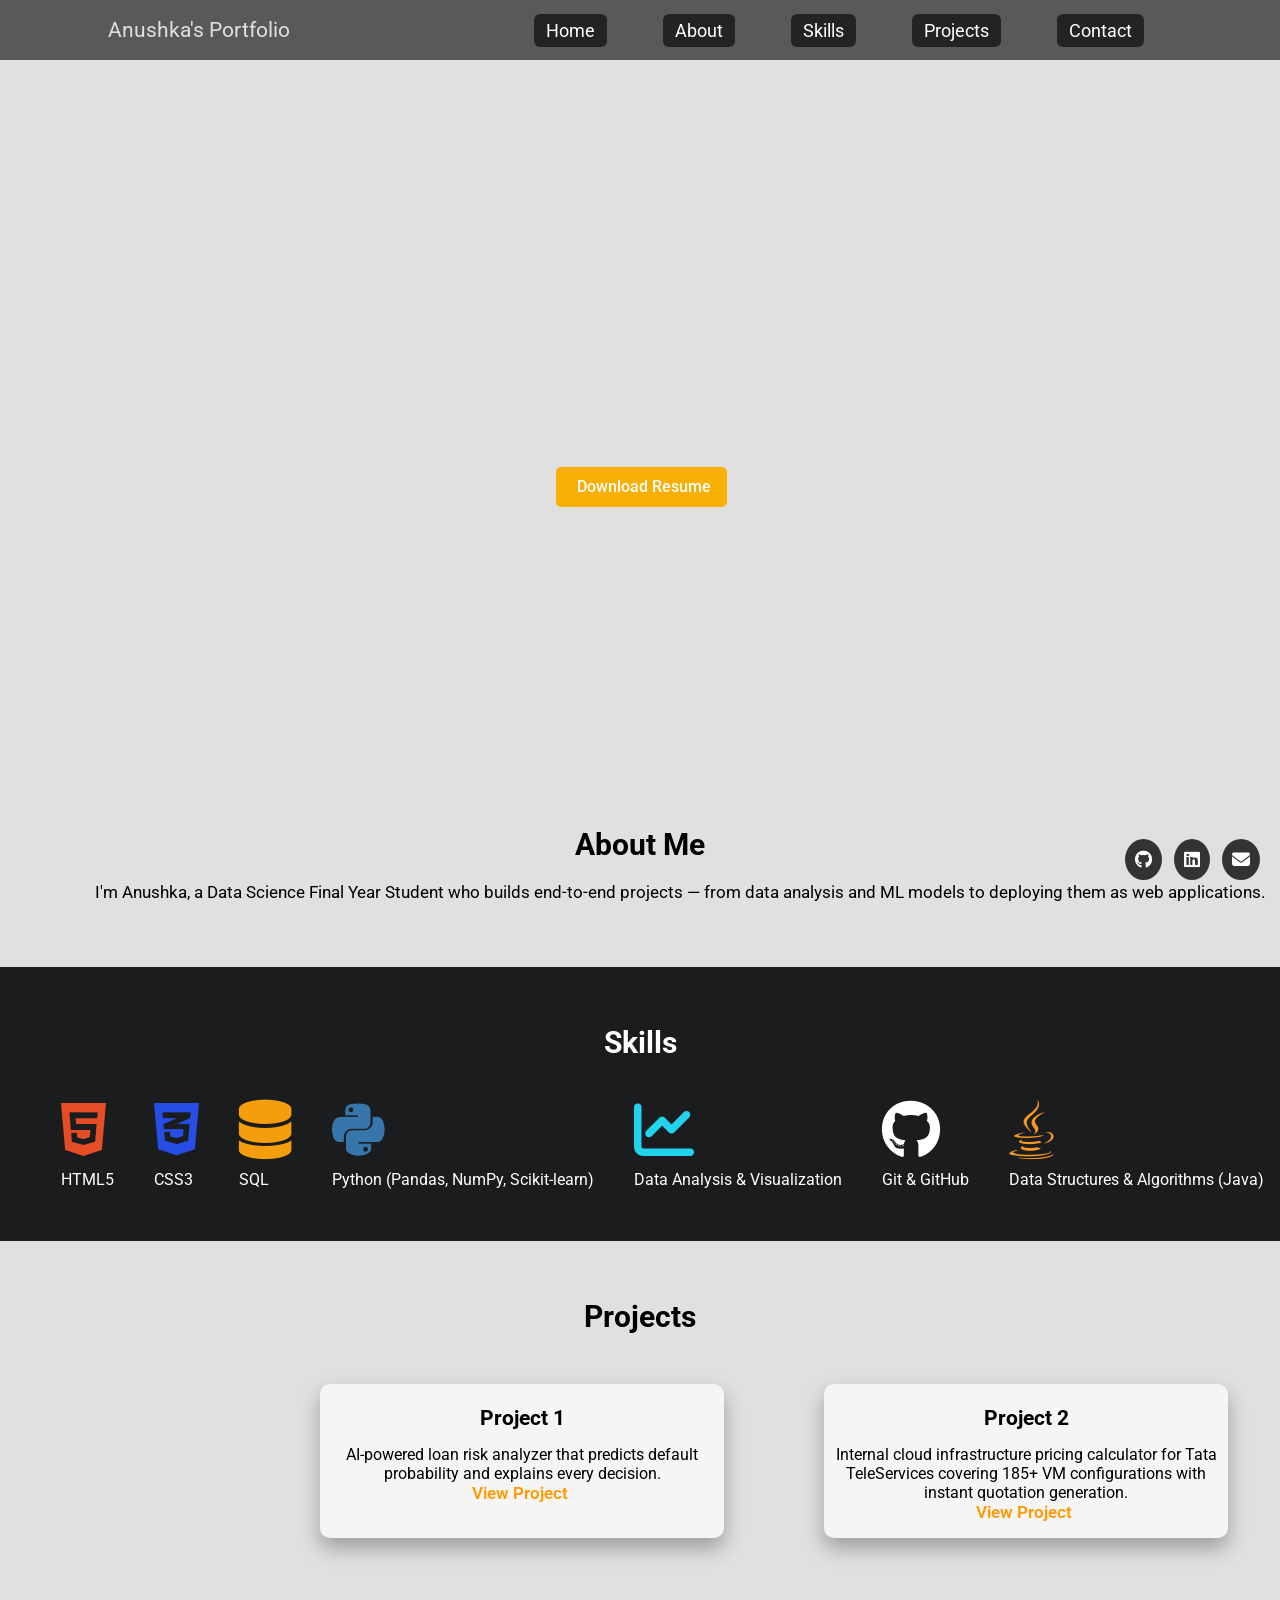
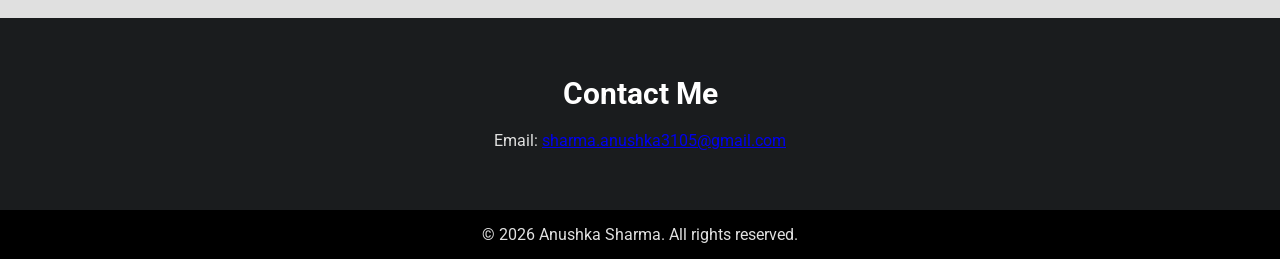
<file: index.html>
<!DOCTYPE html>
<html lang="en">

<head>
  <meta charset="UTF-8">
  <meta name="viewport" content="width=device-width, initial-scale=1.0">
  <title>Anushka's Portfolio</title>
  <link rel="stylesheet" href="css/styles.css">
  <link rel="preconnect" href="https://fonts.googleapis.com">
  <link rel="preconnect" href="https://fonts.gstatic.com" crossorigin>
  <link href="https://fonts.googleapis.com/css2?family=Roboto:ital,wght@0,100..900;1,100..900&display=swap"
    rel="stylesheet">

  <link rel="stylesheet" href="https://cdnjs.cloudflare.com/ajax/libs/font-awesome/6.5.0/css/all.min.css">

  <style>
    video {
      position: absolute;
      top: 0;
      left: 0;
      width: 100%;
      height: 100%;
      object-fit: cover;
      z-index: -1;
      /* negative value pushes the video behind everything whereas positive value does opposite*/
    }
  </style>
</head>

<body>
  <video autoplay loop muted plays-inline>
    <source src="Background/pixabay.mp4" type="video/mp4">
  </video>

  <!-- NAV BAR -->
  <section id="home">
    <header>
      <nav>
        <div style="font-size: 21px;">Anushka's Portfolio</div>
        <div>
          <ul>
            <li><a href="#home" class="nav-bar">Home</a></li>
            <li><a href="#about" class="nav-bar">About</a></li>
            <li><a href="#skills" class="nav-bar">Skills</a></li>
            <li><a href="#projects" class="nav-bar">Projects</a></li>
            <li><a href="#contact" class="nav-bar">Contact</a></li>
          </ul>
        </div>
      </nav>
    </header>

    <!-- HEADER -->
    <main>
      <div>
        <h1 class="main-heading1">Hi, I'm Anushka</h1>
        <h2 class="main-heading2">Data Science Student | Turning Data into Actionable Insights | Open to Opportunities</h2>
      </div> <br><br><br>
      <a href="https://drive.google.com/uc?export=download&id=1_jkMbbO7GQp9BDtdbV1gKa3lmZ-XW2z_" class="btn1">Download Resume</a>
    </main>
    </div>
  </section>

  <!-- SOCIAL MEDIA ICONS -->
  <div class="social-fixed">
    <a href="https://github.com/AnushkaSharma3105/" target="_blank" title="GitHub">
      <i class="fab fa-github"></i>
    </a>
    <a href="https://linkedin.com/in/anushka-sharma-344013289/" target="_blank" title="LinkedIn">
      <i class="fab fa-linkedin"></i>
    </a>
    <a href="mailto:sharma.anushka3105@gmail.com" title="Email">
      <i class="fas fa-envelope"></i>
    </a>
  </div>

  <!-- ABOUT -->
  <section id="about">
    <div class="aboutme">
      <h2>About Me</h2>
      <p>I'm Anushka, a Data Science Final Year Student who builds end-to-end projects — 
from data analysis and ML models to deploying them as web applications.
      </p>
    </div>
  </section>

  <!-- SKILLS -->
  <section id="skills">
    <div class="myskills">
      <h2>Skills</h2>
      <div class="icons-row">

        <div class="skill-item">
          <i class="fab fa-html5 fa-3x" style="color: #e44d26;"></i>
          <p>HTML5</p>
        </div>
        <div class="skill-item">
          <i class="fab fa-css3-alt fa-3x " style="color: #264de4;"></i>
          <p>CSS3</p>
        </div>
        
        <div class="skill-item">
          <i class="fas fa-database fa-3x" style="color:#f59e0b;"></i>
          <p>SQL</p>
        </div>

        <div class="skill-item">
          <i class="fab fa-python fa-3x" style="color: #3776ab;"></i>
          <p>Python (Pandas, NumPy, Scikit-learn)</p>
        </div>
        <div class="skill-item">
          <i class="fas fa-chart-line fa-3x" style="color:#22d3ee;"></i>
          <p>Data Analysis & Visualization</p>
        </div>
        <div class="skill-item">
          <i class="fab fa-github fa-3x" style="color:#ffffff;"></i>
          <p>Git & GitHub</p>
        </div>

        <div class="skill-item">
          <i class="fab fa-java fa-3x" style="color: #f89820;"></i>
          <p>Data Structures & Algorithms (Java)</p>
        </div>

      </div>

    </div>

  </section>

  <!-- PROJECTS -->
  <section id="projects">
    <div class="project-card">
      <h2>Projects</h2>
      <div class="project-box">

        <div id="project1">
          <h3>Project 1</h3>
          <p>AI-powered loan risk analyzer that predicts default probability and explains every decision.</p>
          <a href="project1.html">View Project</a>
        </div>

        <div id="project2">
          <h3>Project 2</h3>
          <p>Internal cloud infrastructure pricing calculator for Tata TeleServices covering 185+ VM configurations with instant quotation generation.</p>
          <a href="project2.html">View Project</a>
        </div>
      </div>

    </div>
  </section>

  <!-- CONTACT -->
  <section id="contact">
    <div class="contact-me">
      <h2>Contact Me</h2>
      <p>Email: <a href="mailto:sharma.anushka3105@gmail.com">sharma.anushka3105@gmail.com</a></p>

    </div>
  </section>

  <!-- FOOTER -->
  <footer>
    © 2026 Anushka Sharma. All rights reserved.
  </footer>
</body>

</html>
</file>
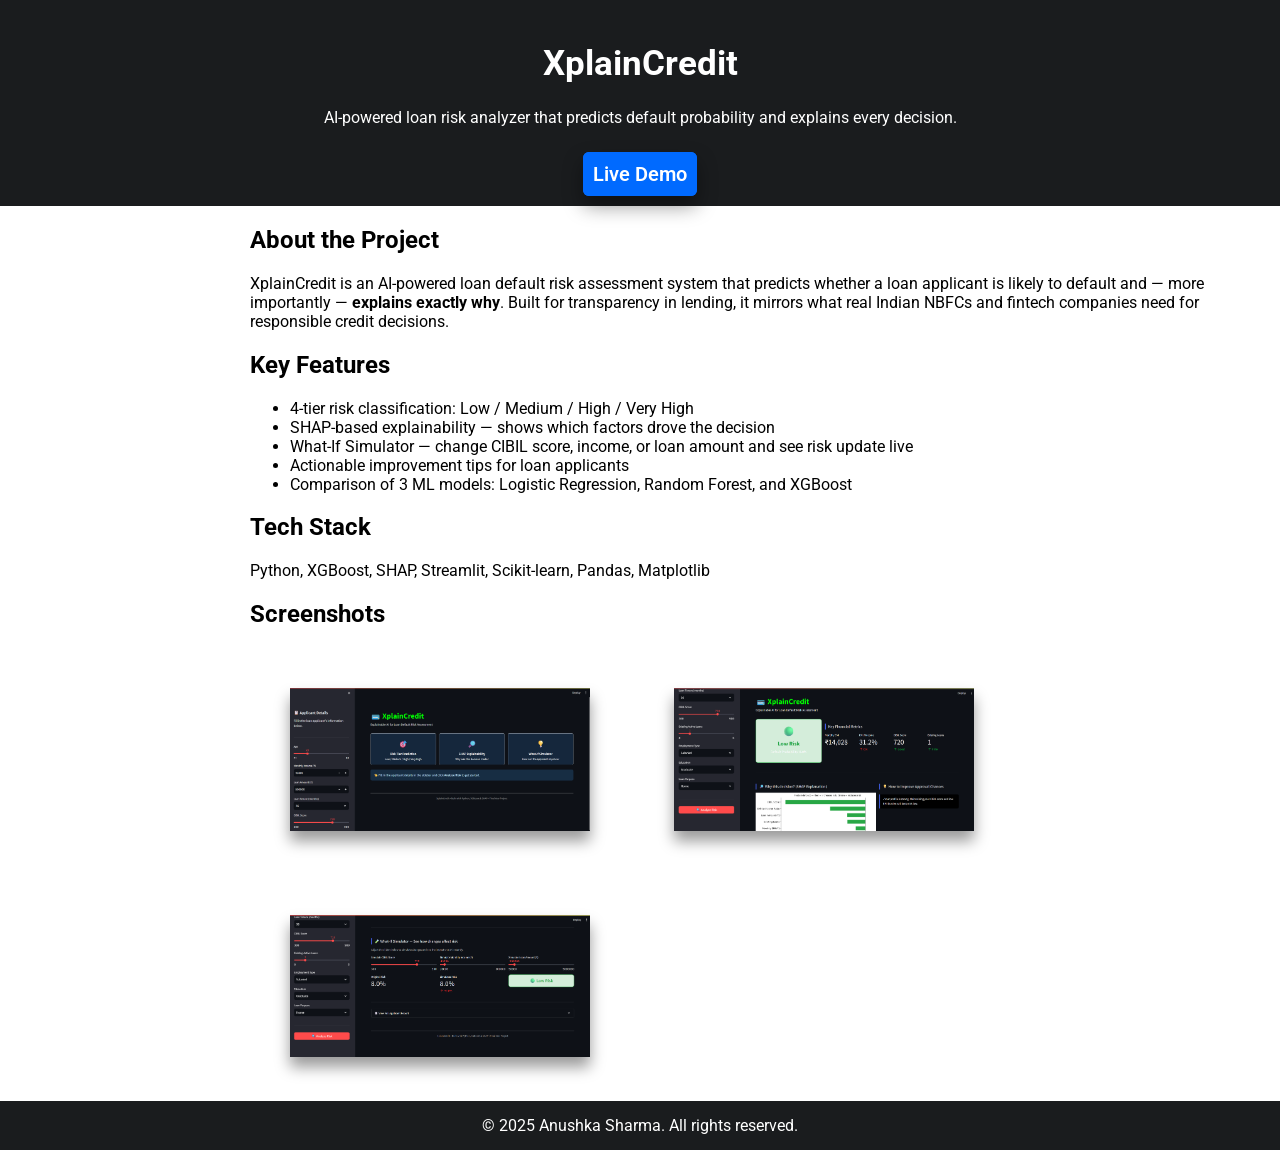
<file: project1.html>
<!DOCTYPE html>
<html lang="en">

<head>
    <meta charset="UTF-8">
    <meta name="viewport" content="width=device-width, initial-scale=1.0">
    <title>Project 1</title>
    <link rel="stylesheet" href="css/project.css">
    <link rel="preconnect" href="https://fonts.googleapis.com">
    <link rel="preconnect" href="https://fonts.gstatic.com" crossorigin>
    <link href="https://fonts.googleapis.com/css2?family=Roboto:ital,wght@0,100..900;1,100..900&display=swap"
        rel="stylesheet">
</head>

<body>

    <header class="heading">
        <h1>XplainCredit</h1>
        <p>AI-powered loan risk analyzer that predicts default probability and explains every decision.</p><br>
        <a class="btn" href="https://xplaincredit-real.onrender.com/" target="_blank">Live Demo</a>
    </header>

    <section class="aboutproject">
        <div>
            <h2>About the Project</h2>
            <p>XplainCredit is an AI-powered loan default risk assessment system that predicts whether a loan applicant
                is likely to default and — more importantly — <strong>explains exactly why</strong>. Built for
                transparency in lending, it mirrors what real Indian NBFCs and fintech companies need for responsible
                credit decisions.</p>

            <h2>Key Features</h2>
            <ul>
                <li>4-tier risk classification: Low / Medium / High / Very High</li>
                <li>SHAP-based explainability — shows which factors drove the decision</li>
                <li>What-If Simulator — change CIBIL score, income, or loan amount and see risk update live</li>
                <li>Actionable improvement tips for loan applicants</li>
                <li>Comparison of 3 ML models: Logistic Regression, Random Forest, and XGBoost</li>
            </ul>

            <h2>Tech Stack</h2>
            <p>Python, XGBoost, SHAP, Streamlit, Scikit-learn, Pandas, Matplotlib</p>
            
            <h2>Screenshots</h2>
            <div class="gallery">
                <img src="images/credit1.png" alt="Screenshot 1" onclick="openLightbox(this)">
                <img src="images/credit2.png" alt="Screenshot 2" onclick="openLightbox(this)">
                <img src="images/credit3.png" alt="Screenshot 3" onclick="openLightbox(this)">
            </div>

            <!-- Lightbox -->
            <div id="lightbox" class="lightbox" onclick="closeLightbox()">
                <span class="close">&times;</span>
                <img id="lightbox-img" class="lightbox-content">
            </div>

            <script>
                function openLightbox(img) {
                    document.getElementById("lightbox").style.display = "block";
                    document.getElementById("lightbox-img").src = img.src;
                }
                function closeLightbox() {
                    document.getElementById("lightbox").style.display = "none";
                }
            </script>

        </div>

        </div>
    </section>

    <footer>
        © 2025 Anushka Sharma. All rights reserved.
    </footer>

</body>

</html>
</file>
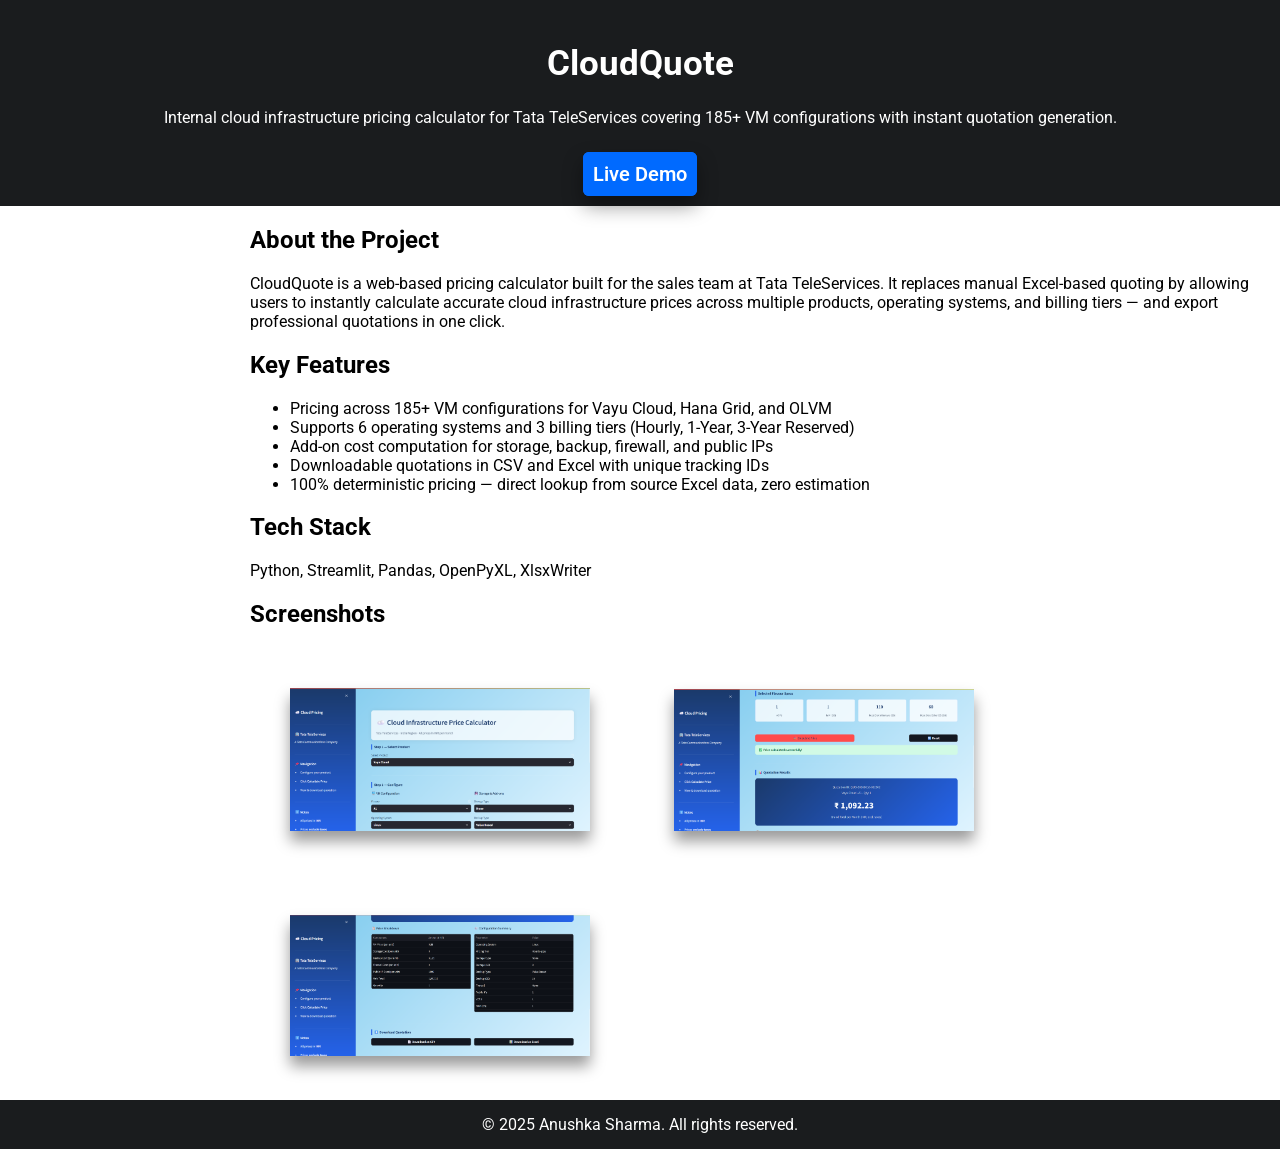
<file: project2.html>
<!DOCTYPE html>
<html lang="en">

<head>
    <meta charset="UTF-8">
    <meta name="viewport" content="width=device-width, initial-scale=1.0">
    <title>Project 2</title>
    <link rel="stylesheet" href="css/project.css">
    <link rel="preconnect" href="https://fonts.googleapis.com">
    <link rel="preconnect" href="https://fonts.gstatic.com" crossorigin>
    <link href="https://fonts.googleapis.com/css2?family=Roboto:ital,wght@0,100..900;1,100..900&display=swap"
        rel="stylesheet">
</head>

<body>

    <header class="heading">
        <h1>CloudQuote</h1>
        <p>Internal cloud infrastructure pricing calculator for Tata TeleServices covering 185+ VM configurations with instant quotation generation.</p><br>
        <a class="btn" href="https://pricing-calculator-bv0k.onrender.com/" target="_blank">Live Demo</a>
    </header>

    <section class="aboutproject">
        <div>
            <h2>About the Project</h2>
            <p>CloudQuote is a web-based pricing calculator built for the sales team at Tata TeleServices. It replaces manual Excel-based quoting by allowing users to instantly calculate accurate cloud infrastructure prices across multiple products, operating systems, and billing tiers — and export professional quotations in one click.</p>

            <h2>Key Features</h2>
            <ul>
                <li>Pricing across 185+ VM configurations for Vayu Cloud, Hana Grid, and OLVM</li>
                <li>Supports 6 operating systems and 3 billing tiers (Hourly, 1-Year, 3-Year Reserved)</li>
                <li>Add-on cost computation for storage, backup, firewall, and public IPs</li>
                <li>Downloadable quotations in CSV and Excel with unique tracking IDs</li>
                <li>100% deterministic pricing — direct lookup from source Excel data, zero estimation</li>
            </ul>

            <h2>Tech Stack</h2>
            <p>Python, Streamlit, Pandas, OpenPyXL, XlsxWriter</p>
            <h2>Screenshots</h2>
            <div class="gallery">
                <img src="images/CloudQuote1.png" alt="Screenshot 1" onclick="openLightbox(this)">
                <img src="images/CloudQuote2.png" alt="Screenshot 2" onclick="openLightbox(this)">
                <img src="images/CloudQuote3.png" alt="Screenshot 3" onclick="openLightbox(this)">
            </div>

            <!-- Lightbox -->
            <div id="lightbox" class="lightbox" onclick="closeLightbox()">
                <span class="close">&times;</span>
                <img id="lightbox-img" class="lightbox-content">
            </div>

            <script>
                function openLightbox(img) {
                    document.getElementById("lightbox").style.display = "block";
                    document.getElementById("lightbox-img").src = img.src;
                }
                function closeLightbox() {
                    document.getElementById("lightbox").style.display = "none";
                }
            </script>

        </div>

        </div>
    </section>

    <footer>
        © 2025 Anushka Sharma. All rights reserved.
    </footer>

</body>

</html>
</file>
<file: css/styles.css>
*{
    margin: 0;
    padding: 0;
}

body{
    background-color: #e0e0e0;
    color: #e0e0e0;
    font-family: "Roboto", sans-serif;
}

nav{
    display: flex;
    align-items: center;
    justify-content: space-around;
    height: 60px;
    font-size: 18px;
    background-color: rgba(0, 0, 0, 0.6);

}

nav ul{
    display: flex;
}

nav ul li{
    list-style: none; /* removes bullets */
    margin: 0px 28px;

}

.main-heading1{
    margin-top: 200px;
    text-align: center;
    font-size: 50px;
}

.main-heading2{
    text-align: center;
    font-size: 36px;
    margin-top: 8px;
}

.btn1{
    display: inline-block;
    margin-left: 43.4%;
    font-size: 16px;
    width: 150px;
    font-weight: 500;
    background-color: rgb(248, 175, 6);
    height: 30px;
    transition: transform 0.4s ease;
    color: white;
    border-radius: 5px;
    text-decoration: none;
    padding-left: 21px;
    padding-top: 10px;
}

.btn1:hover{
    background-color: rgb(248, 163, 6);
    transform: scale(1.07);
}

.intro-text{
    text-align: center;
    font-size: 20px;
}

.social-fixed {
  position: fixed;
  bottom: 20px;
  right: 20px;
  display: flex;
  flex-direction: row;
  gap: 12px;
  z-index: 1000;
}

.social-fixed a {
  color: white;
  background-color: #333;
  padding: 10px;
  border-radius: 50%;
  font-size: 18px;
  text-align: center;
  text-decoration: none;
  transition: transform 0.2s, background-color 0.3s;
}

.social-fixed a:hover {
  transform: scale(1.1);
  background-color: #555;
  
}

.nav-bar{
    display: inline-block; /* for smooth transition */
    padding: 6px 12px;
    color: white;
    text-decoration: none;
    background-color: rgba(0, 0, 0, 0.6);
    border-radius: 6px;

}

.nav-bar:hover{
    background-color: rgba(51, 49, 49, 0.6);
    
}

/* About */

.aboutme h2{
    margin-top: 320px;
    text-align: center;
    font-size: 30px;
    color: black;
}

.aboutme p{
    margin-left: 95px;
    margin-top: 20px;
    margin-bottom: 65px;
    font-size: 17px;
    color: black;
}

/* skills */

.icons-row{
    margin-top: 20px;
    margin-left: 45px;
    display: flex;
    flex-direction: row;
    gap: 40px;
    z-index: 1000;
    justify-content: center;
    
}

.myskills{
    background-color: #1a1c1e;
    color: white;
    padding-bottom: 12px;
}

.myskills h2{
    text-align: center;
    padding-top: 58px;
    font-size: 30px;
}

.myskills i{
    margin-top: 20px;
    margin-bottom: 50px;
    font-size: 60px;    
}

.myskills p {
    position: relative;
    bottom: 40px;
}

/* projects */
.project-card{
    padding-bottom: 80px;
}

.project-card h2{
    color: black;
    text-align: center;
    padding-top: 58px;
    font-size: 30px;
}

.project-box h3{
    color: black;
    text-align: center;
    padding-top: 20px;
    font-size: 21px;
}

.project-box p{
    color: black;
    text-align: center;
    padding-top: 15px;
}

.project-box{
    display: flex;
}

#project1{
    border: 2px solid whitesmoke;
    background-color: whitesmoke;
    box-shadow: 0px 10px 20px rgba(0, 0, 0, 0.3);
    width: 400px;
    height: 150px;
    border-radius: 10px;
    margin-left: 320px;
    margin-top: 50px;
}

.project-box a{
    text-decoration: none;
    color: rgb(255, 153, 0);
    font-weight: 600;
    font-size: 17px;
    padding: 100px 150px;
}

#project2{
    border: 2px solid whitesmoke;
    background-color: whitesmoke;
    box-shadow: 0px 10px 20px rgba(0, 0, 0, 0.3);
    width: 400px;
    height: 150px;
    border-radius: 10px;
    margin-left: 100px;
    margin-top: 50px;  
}

/* contact */
#contact{
    background-color: #1a1c1e;
}

.contact-me h2{
    color: white;
    font-weight: 700;
    text-align: center;
    padding-top: 58px;
    font-size: 30px;
}

.contact-me p{
    text-align: center;
    padding-top: 20px;
    padding-bottom: 60px;
}

footer{
    background-color: black;
    text-align: center;
    padding: 15px;
}
</file>
<file: css/project.css>
/*header */
body{
    margin: 0;
    padding: 0;
    font-family: "Roboto", sans-serif;
}

header{
    background-color: #1a1c1e;
    padding: 20px;
    color: white;
    text-align: center;

}

.heading h1{
    font-size: 35px;
}

.heading a{
    color: white;
    font-weight: 600;
    text-decoration: none;
    border: 2px solid rgb(0, 106, 255);
    background-color: rgb(0, 106, 255);
    border-radius: 6px;
    box-shadow: 0px 10px 20px rgb(0,0,0,0.4);
    font-size: 20px;
    padding: 8px;
}

.heading a:hover{
    background-color: rgb(0, 72, 255);
    border: 2px solid rgb(0, 72, 255);
}



/* about the project */
.aboutproject{
    padding-left: 250px;
}


.gallery img {
  width: 300px;
  margin: 40px;
  cursor: pointer;
  transition: transform 0.3s;
  box-shadow: 0px 10px 14px rgb(0,0,0,0.4);
}
.gallery img:hover {
  transform: scale(1.05);
}
.lightbox {
  display: none;
  position: fixed;
  z-index: 999;
  top: 0; left: 0;
  width: 100%; height: 100%;
  background: rgba(0,0,0,0.8);
  justify-content: center;
  align-items: center;
}
.lightbox-content {
  max-width: 90%;
  max-height: 90%;
}
.close {
  position: absolute;
  top: 20px;
  right: 30px;
  font-size: 40px;
  color: white;
  cursor: pointer;
}

footer{
    background-color: #1a1c1e;
    color: white;
    text-align: center;
    padding: 15px;
}
</file>
